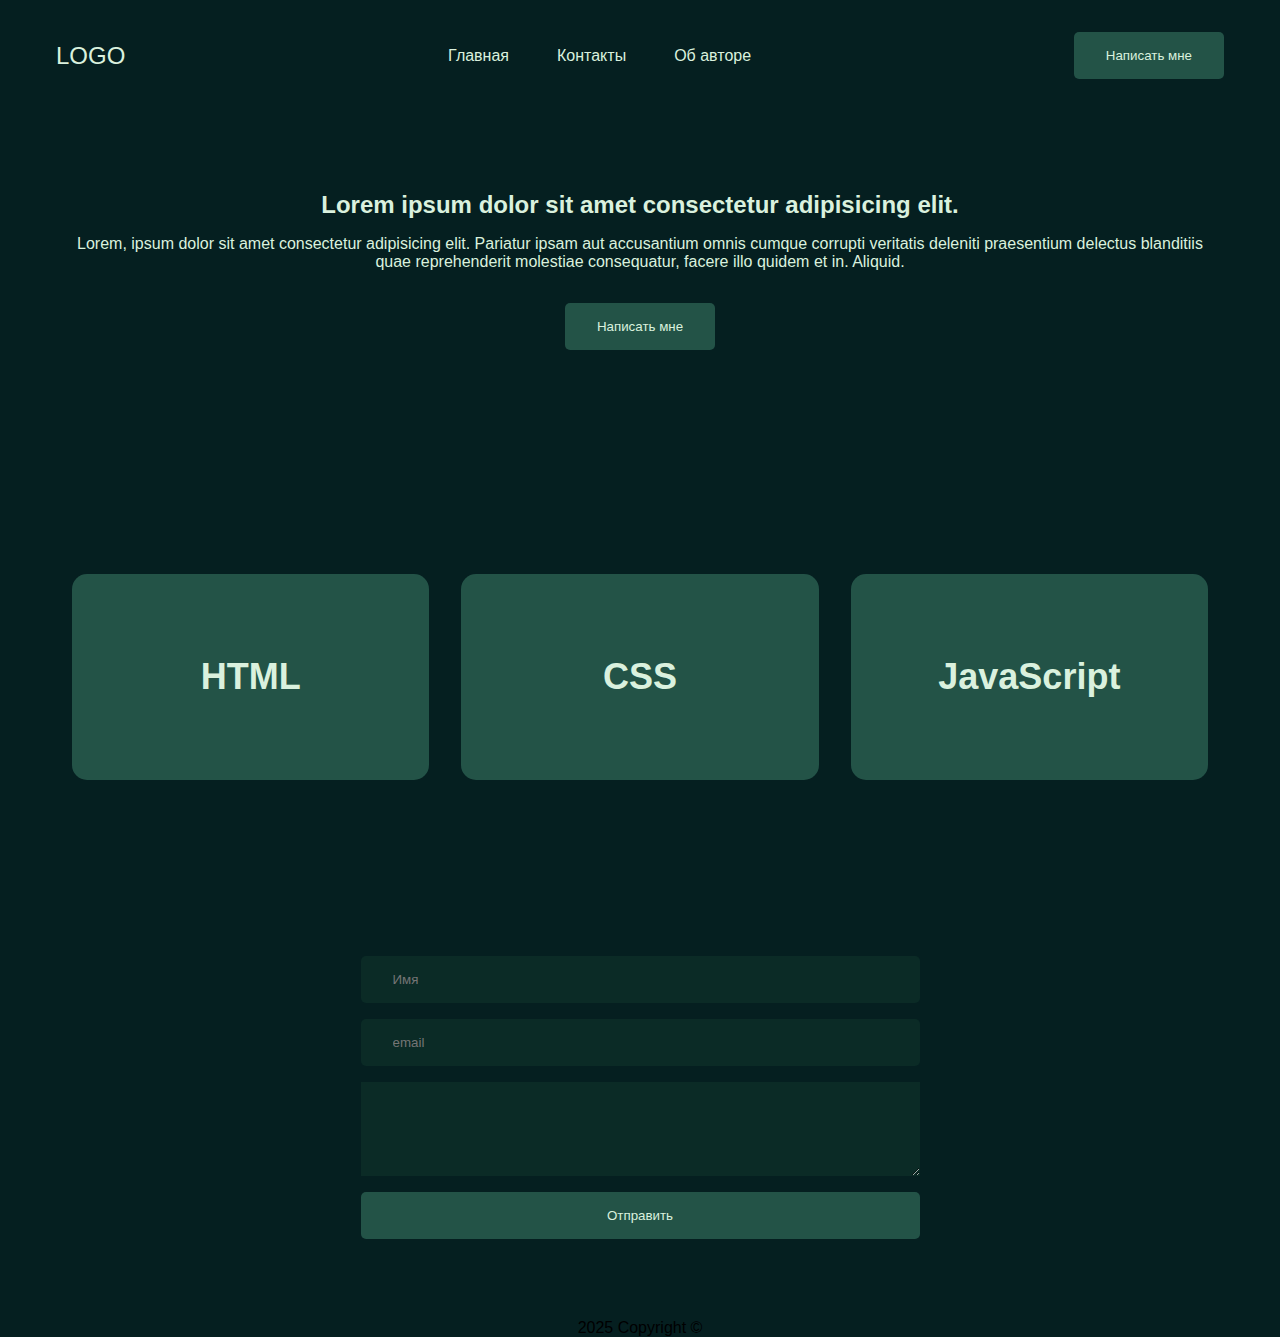
<file: index.html>
<!DOCTYPE html>
<html lang="ru">
<head>
    <meta charset="UTF-8">
    <meta name="viewport" content="width=device-width, initial-scale=1.0">
    <title>Potrolio2</title>
    <link rel="stylesheet" href="style.css">
</head>
<body>
    
    <nav>
        <div class="nav-logo">
            <a href="#">LOGO</a>
        </div>

        <ul class="nav-links">
            <li class="link"><a href="#">Главная</a></li>
            <li class="link"><a href="#">Контакты</a></li>
            <li class="link"><a href="#">Об авторе</a></li>
        </ul>

        <button class="btn">Написать мне</button>
    </nav>

    <header class="container">
        <div class="content">
            
            <h4>Lorem ipsum dolor sit amet consectetur adipisicing elit.</h4>
            <p>
                Lorem, ipsum dolor sit amet consectetur adipisicing elit. Pariatur ipsam aut accusantium omnis cumque corrupti veritatis deleniti praesentium delectus blanditiis quae reprehenderit molestiae consequatur, facere illo quidem et in. Aliquid.
            </p>
            <button class="btn">Написать мне</button>
        </div>
    </header>

    <section class="container">
        <div class="header">
            <div class="card">
                <div class="card-block">
                    <h4 class="center">HTML</h4>
                </div>
                <div class="card-block">
                    <h4>CSS</h4>
                </div>
                <div class="card-block">
                    <h4>JavaScript</h4>
                </div>
            </div>
        </div>
    </section>

    <section class="container">
        <div class="form">
            <form action="">
                <input type="text" placeholder="Имя">
                <input type="email" placeholder="email">
                <textarea name="" id=""></textarea>
                <button class="btn">Отправить</button>
            </form>
        </div>
    </section>

    <footer class="footer">
        <span>2025 Copyright ©</span>
    </footer>

</body>

</html>
</file>
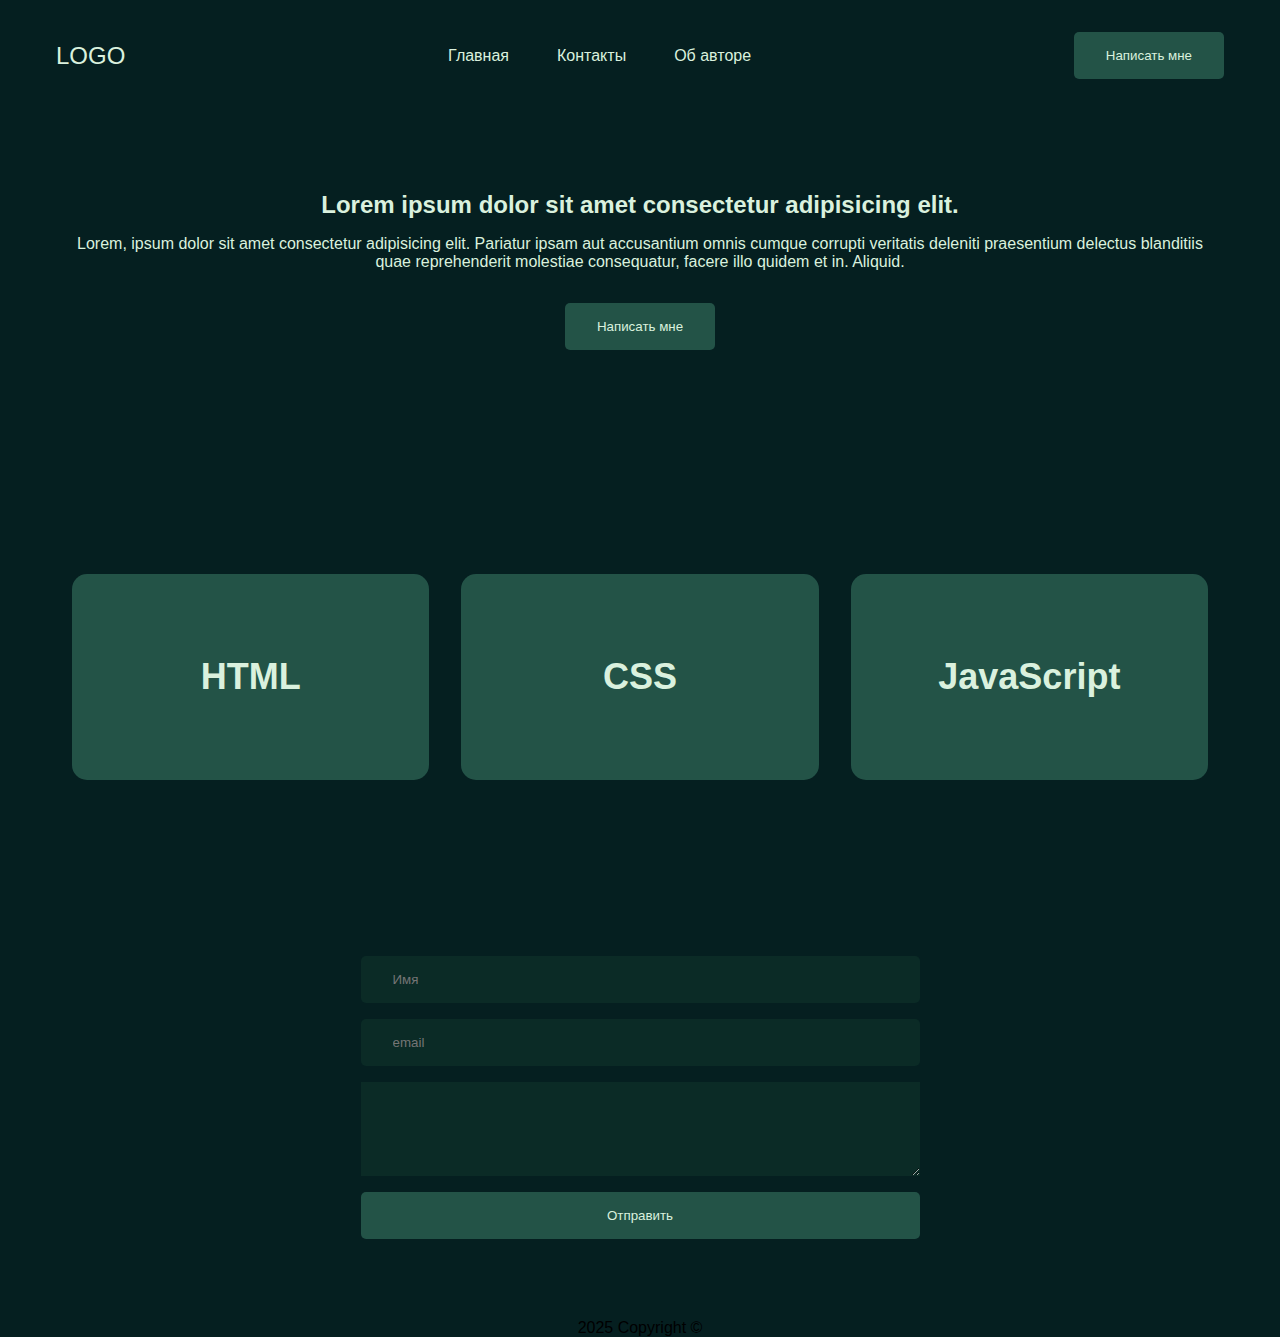
<file: portfolio2/index.html>
<!DOCTYPE html>
<html lang="ru">
<head>
    <meta charset="UTF-8">
    <meta name="viewport" content="width=device-width, initial-scale=1.0">
    <title>Potrolio2</title>
    <link rel="stylesheet" href="style.css">
</head>
<body>
    
    <nav>
        <div class="nav-logo">
            <a href="#">LOGO</a>
        </div>

        <ul class="nav-links">
            <li class="link"><a href="#">Главная</a></li>
            <li class="link"><a href="#">Контакты</a></li>
            <li class="link"><a href="#">Об авторе</a></li>
        </ul>

        <button class="btn">Написать мне</button>
    </nav>

    <header class="container">
        <div class="content">
            
            <h4>Lorem ipsum dolor sit amet consectetur adipisicing elit.</h4>
            <p>
                Lorem, ipsum dolor sit amet consectetur adipisicing elit. Pariatur ipsam aut accusantium omnis cumque corrupti veritatis deleniti praesentium delectus blanditiis quae reprehenderit molestiae consequatur, facere illo quidem et in. Aliquid.
            </p>
            <button class="btn">Написать мне</button>
        </div>
    </header>

    <section class="container">
        <div class="header">
            <div class="card">
                <div class="card-block">
                    <h4 class="center">HTML</h4>
                </div>
                <div class="card-block">
                    <h4>CSS</h4>
                </div>
                <div class="card-block">
                    <h4>JavaScript</h4>
                </div>
            </div>
        </div>
    </section>

    <section class="container">
        <div class="form">
            <form action="">
                <input type="text" placeholder="Имя">
                <input type="email" placeholder="email">
                <textarea name="" id=""></textarea>
                <button class="btn">Отправить</button>
            </form>
        </div>
    </section>

    <footer class="footer">
        <span>2025 Copyright ©</span>
    </footer>

</body>
</html>
</file>
<file: style.css>
*{
    padding: 0;
    margin: 0;
    border: none;
    outline: none;
    box-sizing: border-box;
    font-family: 'Lucida Sans', 'Lucida Sans Regular', 'Lucida Grande', 'Lucida Sans Unicode', Geneva, Verdana, sans-serif;
}

img{
    width: 100%;
    display: flex;
}

a{
    text-decoration: none;
}

body{
    background-color: #051F20;
}

nav{
    max-width: 1200px;
    display: flex;
    margin: auto;
    align-items: center;
    justify-content: space-between;
    gap: 2rem;
    padding: 2rem 1rem;
}

nav .nav-logo{
    max-width: 100px;
    font-size: 1.5rem;
}
nav .nav-logo a{
    color: #DAF1DE;
    transition: all 0.5s ease;
}
nav .nav-logo a:hover{
    color: #8EB69B;
}

.nav-links{
    display: flex;
    list-style: none;
    align-items: center;
    gap: 3rem;
}
.link a{
    color: #DAF1DE;
    position: relative;
    padding-bottom: 0.75rem;
}

.link a::after{
    content: "";
    width: 0;
    left: 0;
    bottom: 0;
    height: 1px;
    background-color: #fff;
    position: absolute;
    transition: all 0.5s ease;
}
.link a:hover:after{
    width: 70%;
}
.link a:hover{
    color: #8EB69B;
}

.btn{
    padding: 1rem 2rem;
    font-style: 1rem;
    border-radius: 5px;
    color: #DAF1DE;
    background-color: #235347;
    cursor: pointer;
    transition: all 0.5s ease;
}

.btn:hover{
    background-color: #8EB69B;
}

.container{
    max-width: 1200px;
    margin: auto;
    padding: 5rem 2rem;
}

header{
    position: relative;
    padding-top: 2rem;
    display: grid;
    grid-template-columns: repeat(1,1fr);
    text-align: center;
}
header .content h4{
    margin-bottom: 1rem;
    color: #DAF1DE;
    font-size: 1.5rem;
    font-weight: bold;
}

header .content p{
    font-size: 1rem;
    margin-bottom: 2rem;
    color: #DAF1DE;
}

section .header{
    margin-bottom: 1rem;
    color: #DAF1DE;
    text-align: center;
    font-size: 2.25rem;
    font-weight: 600;
}
.card{
    margin-top: 4rem;
    display: grid;
    grid-template-columns: repeat(3,1fr);
    gap: 2rem;
    
}
.card .card-block{
    background-color: #235347;
    padding: 5rem 0;
    border: 2px solid transparent;
    border-radius: 15px;
    transition: all 0.3s ease;
}
.card .card-block:hover{
    background-color: #0B2B26;
    border-color: #8EB69B;
}


.form form{
    display: grid;
    gap: 1rem;
    text-align: center;
    justify-content: center;
}
.form form input{
    border: none;
    outline: none;
    background-color: #0B2B26;
    padding: 1rem 2rem;
    border-radius: 5px;
}
.form form textarea{
    border: none;
    background-color: #0B2B26;
    padding: 2rem 12rem;
}

.footer{
    text-align: center;
}

@media (width < 900px) {
    nav .nav-links{
        display: none;
    }
    header{
        grid-template-columns: repeat(1,1fr);
    }
    .card{
        grid-template-columns: repeat(2,1fr);
    }
}
@media (width < 700px) {
    .card{
        grid-template-columns: repeat(1,1fr);
    }

}
</file>
<file: portfolio2/style.css>
*{
    padding: 0;
    margin: 0;
    border: none;
    outline: none;
    box-sizing: border-box;
    font-family: 'Lucida Sans', 'Lucida Sans Regular', 'Lucida Grande', 'Lucida Sans Unicode', Geneva, Verdana, sans-serif;
}

img{
    width: 100%;
    display: flex;
}

a{
    text-decoration: none;
}

body{
    background-color: #051F20;
}

nav{
    max-width: 1200px;
    display: flex;
    margin: auto;
    align-items: center;
    justify-content: space-between;
    gap: 2rem;
    padding: 2rem 1rem;
}

nav .nav-logo{
    max-width: 100px;
    font-size: 1.5rem;
}
nav .nav-logo a{
    color: #DAF1DE;
    transition: all 0.5s ease;
}
nav .nav-logo a:hover{
    color: #8EB69B;
}

.nav-links{
    display: flex;
    list-style: none;
    align-items: center;
    gap: 3rem;
}
.link a{
    color: #DAF1DE;
    position: relative;
    padding-bottom: 0.75rem;
}

.link a::after{
    content: "";
    width: 0;
    left: 0;
    bottom: 0;
    height: 1px;
    background-color: #fff;
    position: absolute;
    transition: all 0.5s ease;
}
.link a:hover:after{
    width: 70%;
}
.link a:hover{
    color: #8EB69B;
}

.btn{
    padding: 1rem 2rem;
    font-style: 1rem;
    border-radius: 5px;
    color: #DAF1DE;
    background-color: #235347;
    cursor: pointer;
    transition: all 0.5s ease;
}

.btn:hover{
    background-color: #8EB69B;
}

.container{
    max-width: 1200px;
    margin: auto;
    padding: 5rem 2rem;
}

header{
    position: relative;
    padding-top: 2rem;
    display: grid;
    grid-template-columns: repeat(1,1fr);
    text-align: center;
}
header .content h4{
    margin-bottom: 1rem;
    color: #DAF1DE;
    font-size: 1.5rem;
    font-weight: bold;
}

header .content p{
    font-size: 1rem;
    margin-bottom: 2rem;
    color: #DAF1DE;
}

section .header{
    margin-bottom: 1rem;
    color: #DAF1DE;
    text-align: center;
    font-size: 2.25rem;
    font-weight: 600;
}
.card{
    margin-top: 4rem;
    display: grid;
    grid-template-columns: repeat(3,1fr);
    gap: 2rem;
    
}
.card .card-block{
    background-color: #235347;
    padding: 5rem 0;
    border: 2px solid transparent;
    border-radius: 15px;
    transition: all 0.3s ease;
}
.card .card-block:hover{
    background-color: #0B2B26;
    border-color: #8EB69B;
}


.form form{
    display: grid;
    gap: 1rem;
    text-align: center;
    justify-content: center;
}
.form form input{
    border: none;
    outline: none;
    background-color: #0B2B26;
    padding: 1rem 2rem;
    border-radius: 5px;
}
.form form textarea{
    border: none;
    background-color: #0B2B26;
    padding: 2rem 12rem;
}

.footer{
    text-align: center;
}

@media (width < 900px) {
    nav .nav-links{
        display: none;
    }
    header{
        grid-template-columns: repeat(1,1fr);
    }
    .card{
        grid-template-columns: repeat(2,1fr);
    }
}
@media (width < 700px) {
    .card{
        grid-template-columns: repeat(1,1fr);
    }
}
</file>
